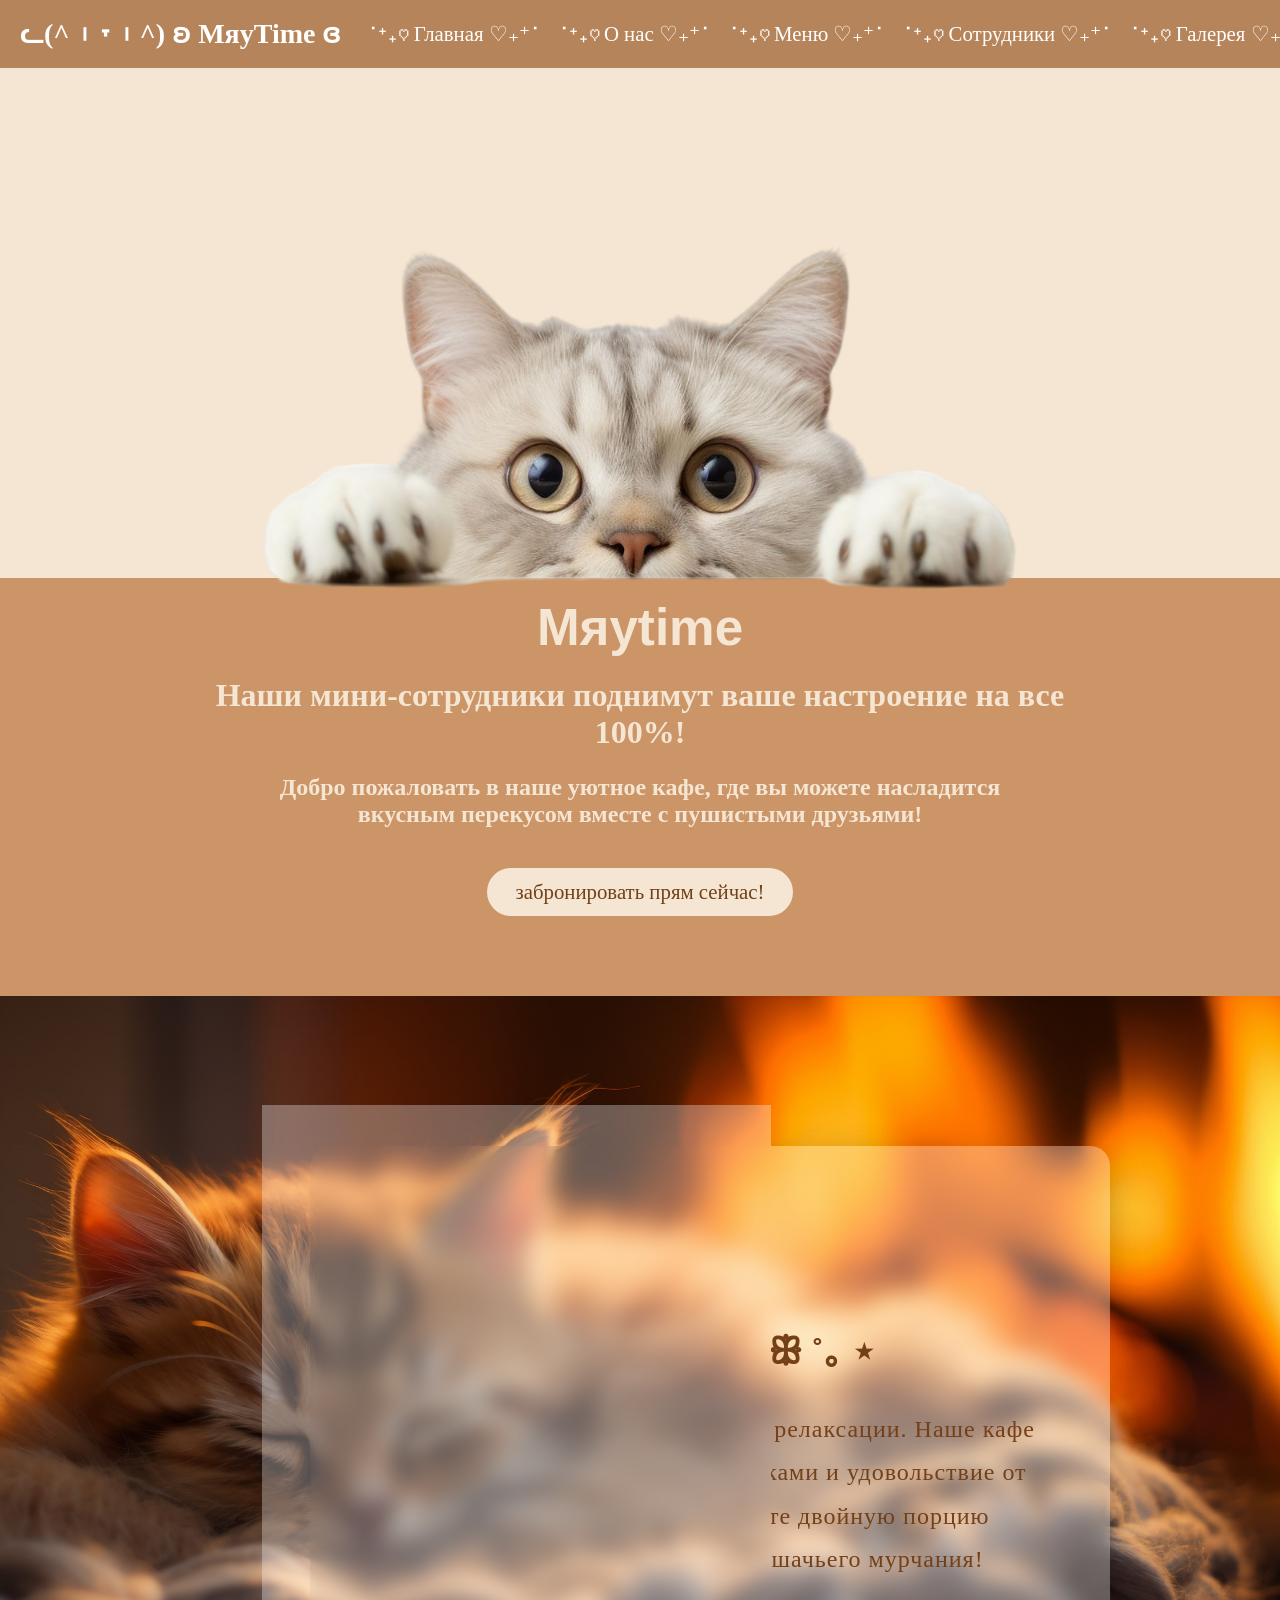
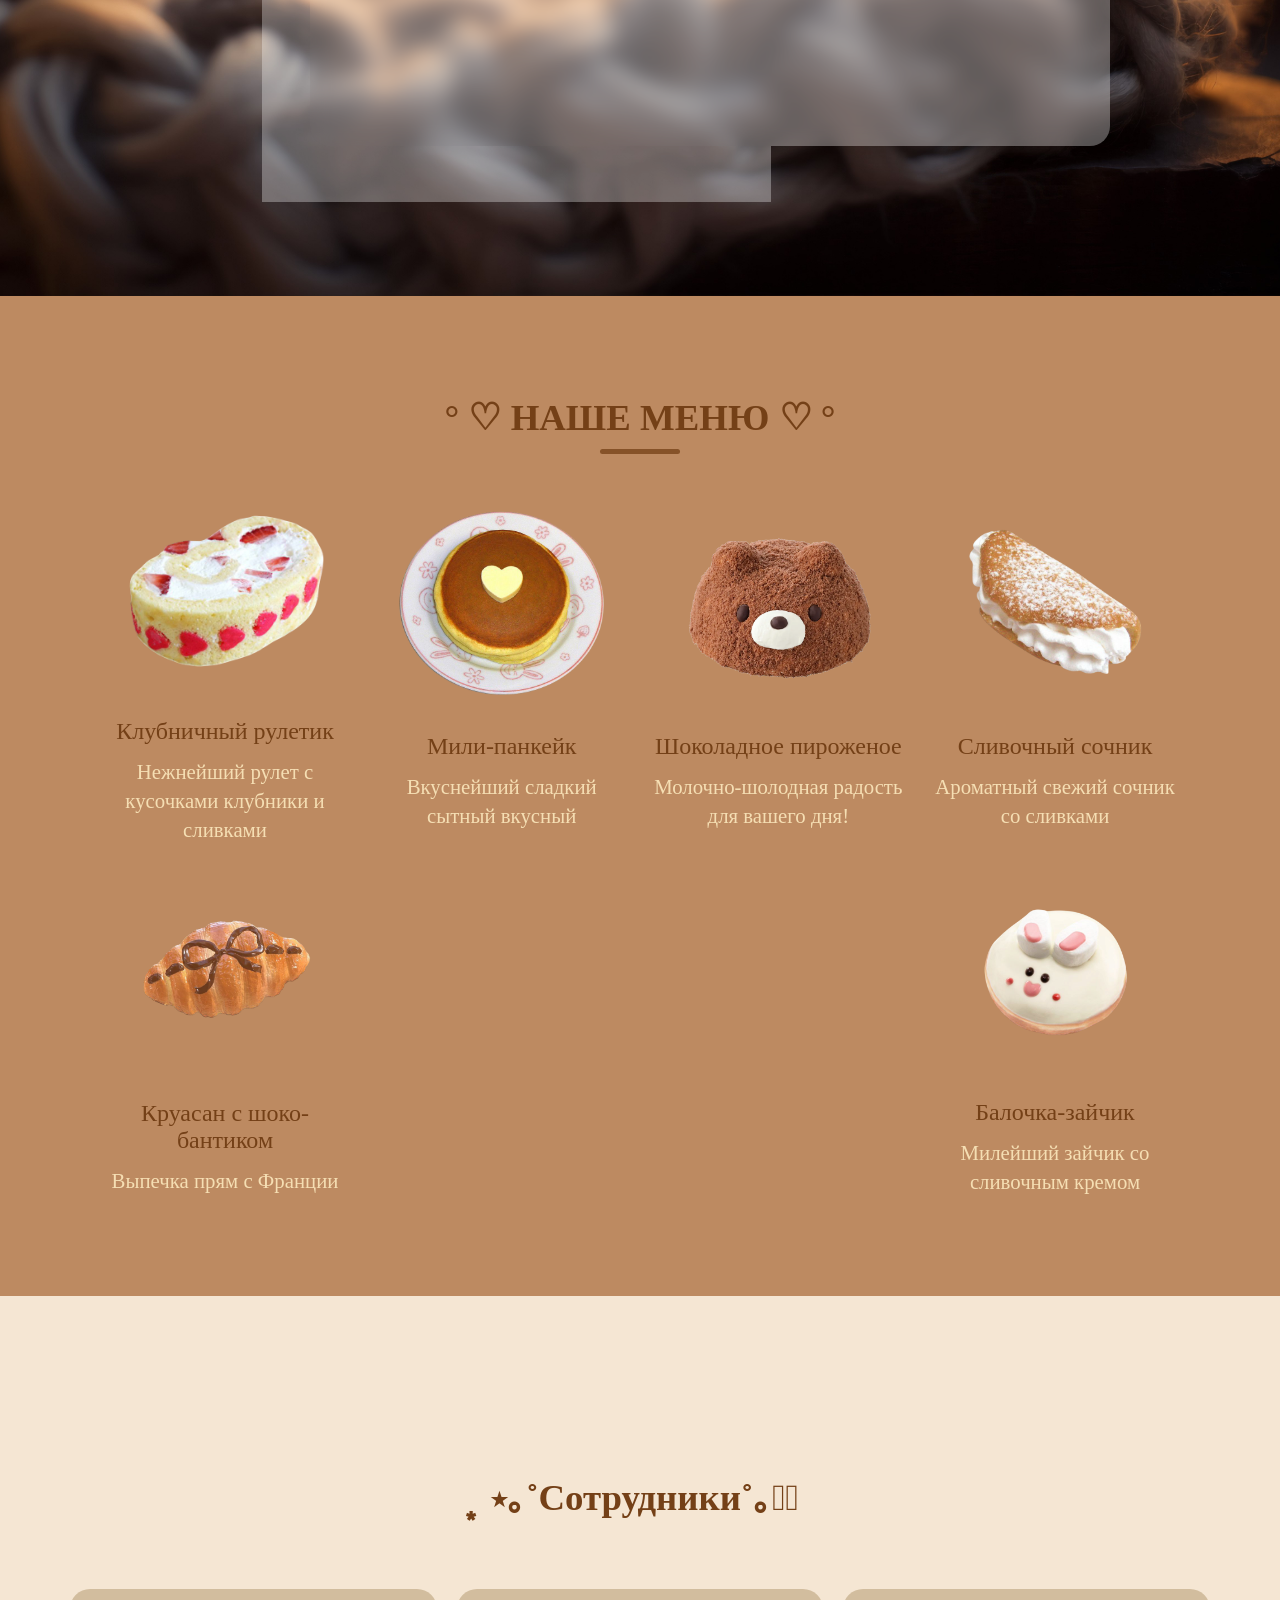
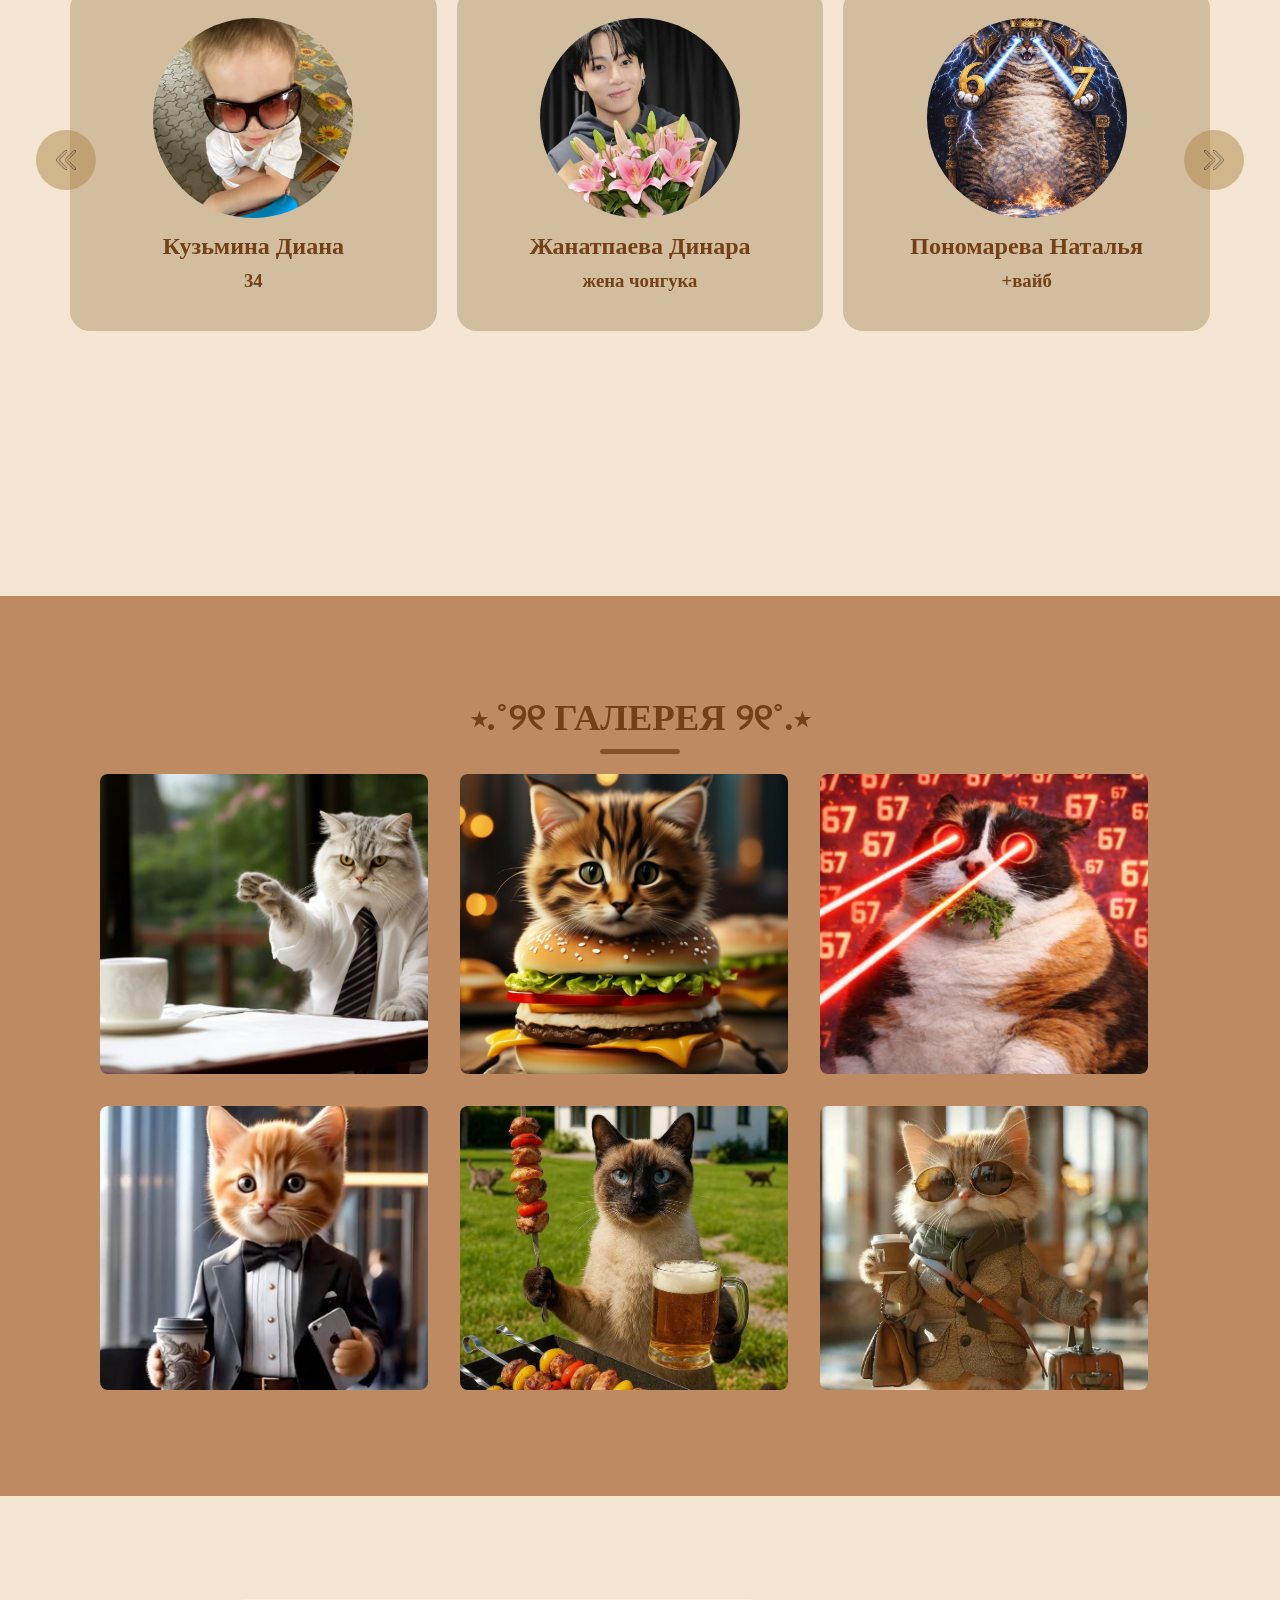
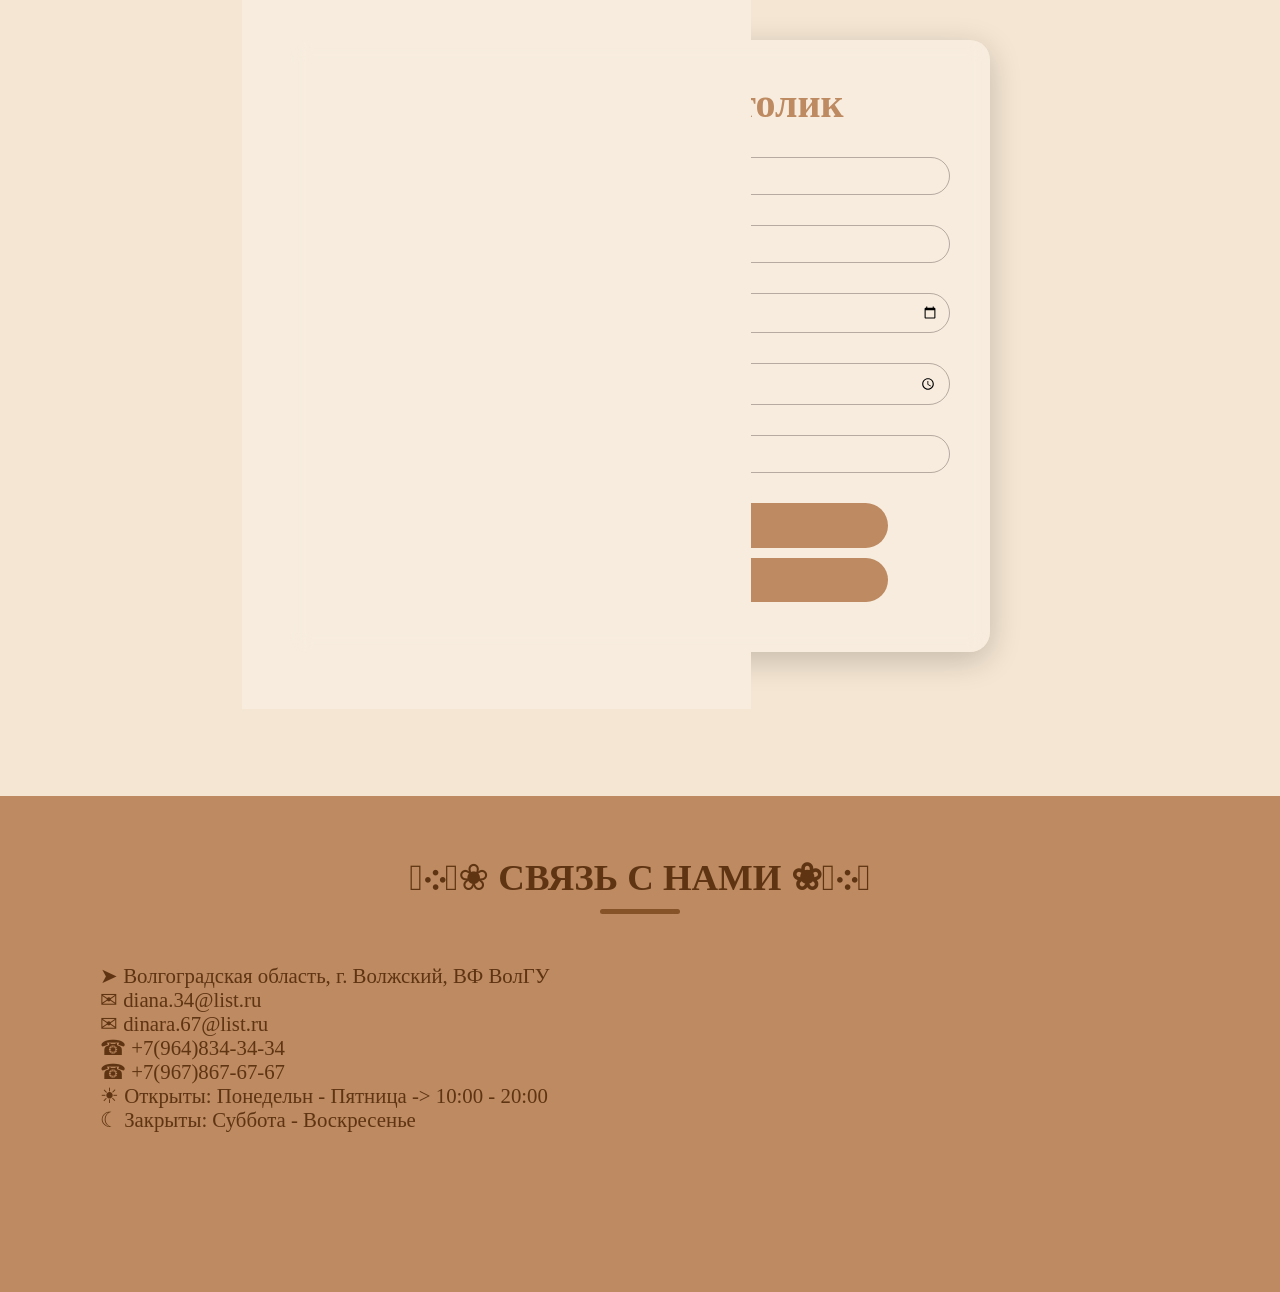
<file: index.html>
<!DOCTYPE html>
<html lang="ru">

<head>
    <meta charset="UTF-8">
    <meta name="viewport" content="width=device-width, initial-scale=1.0">
    <title>МяуTime</title>
    <link rel="stylesheet" href="style.css">
    <link rel="icon" href="/imag/icon.jpg">


</head>

<body>
    <header>
        <nav class="navigation section-content">
            <a href="#" class="logo-nav">
                <h2 class="logo-text">ᓚ(^︲˕︲^) ʚ МяуTime ɞ </h2>

            </a>
            <ul class="nav-menu">
                <li class="nav-item">
                    <a href="#home" class="nav-link"> ་⁺₊♡ Главная ♡₊⁺་</a>
                </li>
                <li class="nav-item">
                    <a href="#about" class="nav-link">་⁺₊♡ О нас ♡₊⁺་</a>
                </li>
                <li class="nav-item">
                    <a href="#menu" class="nav-link">་⁺₊♡ Меню ♡₊⁺་</a>
                </li>
                <li class="nav-item">
                    <a href="#personal" class="nav-link">་⁺₊♡ Сотрудники ♡₊⁺་</a>
                </li>
                <li class="nav-item">
                    <a href="#gallery1" class="nav-link">་⁺₊♡ Галерея ♡₊⁺་</a>
                </li>
                <li class="nav-item">
                    <a href="#booking" class="nav-link">་⁺₊♡ Бронь ♡₊⁺་</a>
                </li>
                <li class="nav-item">
                    <a href="#contact" class="nav-link">་⁺₊♡ Связь с нами ♡₊⁺་</a>
                </li>


            </ul>
        </nav>
    </header>

    <main>
        <!-- главная -->
        <section class="hero-section" , id="home">
            <div class="hero-top">
                <div class="hero-image-wrapper">
                    <img src="imag/котфон.png" alt="kitty" class="hero-image">
                </div>
            </div>
            <div class="hero-bottom">
                <div class="section-content">
                    <div class="hero-details">
                        <h2 class="title">Мяуtime</h2>
                        <h3 class="subtitle">Наши мини-сотрудники поднимут ваше настроение на все 100%!</h3>
                        <p class="description">Добро пожаловать в наше уютное кафе, где вы можете насладится вкусным
                            перекусом вместе с пушистыми друзьями!</p>
                        <div class="buttons">
                            <a href="#booking" class="button order now">забронировать прям сейчас!</a>
                        </div>
                    </div>
                </div>
            </div>
            </selection>

            <!-- О нас  -->
            <section class="about-section" , id="about">
                <div class="section-content">
                    <div class="about-details">
                        <h2 class="section-title">⋆ ｡˚ ꕥ О нас ꕥ ˚｡ ⋆</h2>
                        <p class="text">Фелинотерапия - признанный метод релаксации. Наше кафе объединило пользу общения
                            с котиками и удовольствие от вкусного кофе. Здесь вы получите двойную порцию эндорфинов: от
                            кофеина и от кошачьего мурчания!
                        </p>
                    </div>
                </div>
                </div>
            </section>

            <!-- меню -->
            <selection class="menu-section" , id="menu">
                <h2 class="section-title">° ♡ Наше меню ♡ °</h2>
                <div class="section-content">
                    <ul class="menu-list">
                        <li class="menu-item">
                            <img src="/food/strab.png" alt="Cake strabbery" class="menu-image">
                            <h3 class="name">Клубничный рулетик</h3>
                            <p class="text">Нежнейший рулет с кусочками клубники и сливками</p>
                        </li>
                        <li class="menu-item">
                            <img src="/food/pubcake.png" alt="puncake" class="menu-image">
                            <h3 class="name">Мили-панкейк</h3>
                            <p class="text">Вкуснейший сладкий сытный вкусный</p>
                        </li>
                        <li class="menu-item">
                            <img src="/food/teddy.png" alt="Choco-cake" class="menu-image">
                            <h3 class="name">Шоколадное пироженое</h3>
                            <p class="text">Молочно-шолодная радость для вашего дня!</p>
                        </li>
                        <li class="menu-item">
                            <img src="/food/sochnik.png" alt="Sochnik" class="menu-image">
                            <h3 class="name">Сливочный сочник</h3>
                            <p class="text">Ароматный свежий сочник со сливками</p>
                        </li>
                        <li class="menu-item">
                            <img src="/food/kruasan.png" alt="Coffe1" class="menu-image">
                            <h3 class="name">Круасан с шоко-бантиком</h3>
                            <p class="text">Выпечка прям с Франции </p>
                        </li>
                        <li class="menu-item">
                            <img src="/food/bulka.png" alt="choco-coffe" class="menu-image">
                            <h3 class="name">Балочка-зайчик</h3>
                            <p class="text">Милейший зайчик со сливочным кремом</p>
                        </li>
                    </ul>
                </div>
                </seection>

                <!-- персонал -->
                <section class="personal-selection" , id="personal">
                    <h2 class="selection-title">͙ ⋆｡˚Сотрудники˚｡⋆͙ </h2>
                    <div class="slider">
                        <div class="sliders">
                            <div class="slide"><img src="imag/tim.jpg" alt="">
                                <h2>Кузьмина Диана</h2>
                                <h3>34</h3>
                            </div>
                            <div class="slide"><img src="imag/chonguk.jpg" alt="">
                                <h2>Жанатпаева Динара</h2>
                                <h3>жена чонгука</h3>
                            </div>
                            <div class="slide"><img src="imag/natasha.jpg" alt="">
                                <h2>Пономарева Наталья</h2>
                                <h3>+вайб</h3>
                            </div>
                            <div class="slide"><img src="imag/sasha.jpg" alt="">
                                <h2>Спиридонова Александра</h2>
                                <h3>машина</h3>
                            </div>
                            <div class="slide"><img src="imag/arina.jpg" alt="">
                                <h2>Лойко Арина</h2>
                                <h3>пришельцы?</h3>
                            </div>
                            <div class="slide"><img src="imag/shmal.jpg" alt="">
                                <h2>Шмаль Иван</h2>
                                <h3>тиктокерский-34</h3>
                            </div>
                        </div>
                        <div class="slider-button prev">
                            <img src="imag/left.png" alt="Previous">
                        </div>
                        <div class="slider-button next">
                            <img src="imag/right.png" alt="Next">
                        </div>
                </section>

                <!-- галерея -->
                <section class="gallery-section" , id="gallery1">
                    <h2 class="section-title">⋆.˚୨୧ Галерея ୨୧˚.⋆ </h2>
                    <div class="section-content">
                        <ul class="gallery-list">
                            <li class="gallery-item">
                                <img src="gallery/biznes.jpg" alt="" class="gallery-image">
                            </li>
                            <li class="gallery-item">
                                <img src="gallery/2.jpg" alt="" class="gallery-image">
                            </li>
                            <li class="gallery-item">
                                <img src="gallery/3.jpg" alt="" class="gallery-image">
                            </li>
                            <li class="gallery-item">
                                <img src="gallery/4.jpg" alt="" class="gallery-image">
                            </li>
                            <li class="gallery-item">
                                <img src="gallery/5.jpg" alt="" class="gallery-image">
                            </li>
                            <li class="gallery-item">
                                <img src="gallery/6.jpg" alt="" class="gallery-image">
                            </li>
                        </ul>
                    </div>
                </section>


                <section class="Booking-section" id="booking">
                    <div class="wrapper">
                        <h1 class = "booking_h1">Забронировать столик</h1>
                        <form id="bookingForm">
                            <div class="inputbox">
                                <input type="text" id="name" placeholder="ФИО" required>
                            </div>
                            <div class="inputbox">
                                <input type="tel" id="phone" placeholder="Номер телефона" required>
                            </div>
                            <div class="inputbox">
                                <input type="date" id="date" required>
                            </div>
                            <div class="inputbox">
                                <input type="time" id="time" required>
                            </div>
                            <div class="inputbox">
                                <input type="number" id="tableId" placeholder="Номер столика" required>
                            </div>
                            <button type="submit" class="button_booking" id ="createBookingBtn">
                                ♡ Отправить ♡
                            </button>
                        </form>
                        <button type="submit" id="showBookingsBtn" class="button_booking">
                            Посмотреть бронирования
                        </button>
                        <div id="message"></div>
                    </div>
                </section>
                <!-- связь с нами -->
                <section class="contact-section" , id="contact">
                    <h2 class="section-title">𓂃܀𓈒❀ Связь с нами ❀𓈒܀𓂃</h2>
                    <div class="section-content">
                        <ul class="cantact-info-list">
                            <li class="contact-info">
                                <i class="location"></i>
                                <p>➤ Волгоградская область, г. Волжский, ВФ ВолГУ</p>
                            </li>
                            <li class="contact-info">
                                <i class="email"></i>
                                <p>✉ diana.34@list.ru
                                </p>
                                <p>✉ dinara.67@list.ru
                                </p>
                            </li>
                            <li class="contact-info">
                                <i class="phone"></i>
                                <p>☎ +7(964)834-34-34</p>
                                <p>☎ +7(967)867-67-67</p>
                            </li>
                            <li class="contact-info">
                                <i class="open"></i>
                                <p>☀︎ Открыты: Понедельн - Пятница -> 10:00 - 20:00</p>
                            </li>
                            <li class="contact-info">
                                <i class="close"></i>
                                <p>☾ Закрыты: Суббота - Воскресенье</p>
                            </li>
                        </ul>
                        <!-- <form action="#" class="contact-form">
                            <input type="text" placeholder="Ваше имя" class="form-input" required>
                            <input type="email" placeholder="Ваша почта" class="form-input" required>
                            <textarea placeholder="Ваше сообщение" class="form-input"></textarea>
                            <button class="button">♡Отправить♡</button>
                        </form> -->
                    </div>
            </selection>
            </div>

    </main>
    <script src="script.js"></script>
    <script src="booking.js"></script>
</body>
</html>
</file>
<file: style.css>
/* шрифт */
@font-face {
    font-family: 'MyFont';
    src: url('shrift/Chicoree\ Em.\ Bold.otf') format('truetype');
    font-weight: normal;
    font-style: normal;
}

* {
    margin: 0;
    padding: 0;
    box-sizing: border-box;
    font-family: "Pacifico", cursive;
}

h1, h2, h3, h4, h5, h6 {
    font-family: "Pacifico", cursive;
}



.navigation .logo-nav .logo-text,
.navigation .nav-menu .nav-link {
    font-family: "Pacifico", cursive;
}

html {
    scroll-behavior: smooth;
}

:root {
    /* цвета */
    --white-color: #fff;
    --pink-color: #cfae7d;
    --blue-color: #cc9568;
    --Xblue-color: #865228;
    --gray-color: #f0c0de;
    --back-color: #f5e6d3;
    --black-color: #000000;
    --light-pink-color: #bd8a61;
    --dark-color: #744017;



    /* размер шрифта */
    --font-size-s: 0.9rem;
    --font-size-n: 1rem;
    --font-size-m: 1.3rem;
    --font-size-l: 1.5rem;
    --font-size-xl: 2rem;
    --font-size-xxl: 2.3rem;
    --font-size-xxxl: 3.2rem;

    /* выделение шрифта */
    --font-weight-normal: 400;
    --font-weight-medium: 500;
    --font-weight-big: 600;
    --font-weight-verybig: 700;

    /* радиус границ */
    --border-radius-s: 8px;
    --border-radius-m: 30px;
    --border-radius-krug: 50%;

    /* макс ширина сайта */
    --site-max-width: 1555px;
}

/* Стиль всего сайта */
ul {
    list-style: none;
}

a {
    text-decoration: none;
}
section {
    width: 100%;
    box-sizing: border-box;
}
body {
    margin: 0;
    padding: 0;
    width: 100%;
    overflow-x: hidden;
}
button {
    cursor: pointer;
    border: none;
    background: none;
}

img {
    width: 100%;
}

.section-content {
    margin: 0 auto;
    padding: 0 100px;
    max-width: var(--site-max-width);
}

.section-title, h1, h2, h3, h4, h5, h6 {
    font-family: "Pacifico", cursive;
}

.section-title {
    text-align: center;
    padding: 20px 0 100px;
    text-transform: uppercase;
    font-size: var(--font-size-xxl);
}



.section-title::after {
    content: "";
    width: 80px;
    height: 5px;
    display: block;
    margin: 10px auto 0;
    border-radius: var(--border-radius-s);
    background: var(--Xblue-color);
}

/* Стиль нафигации */
header {
    position: fixed;
    width: 100%;
    z-index: 5;
    background: #a76d3dce;
}

header .navigation {
    display: flex;
    padding: 20px;
    align-items: center;
    justify-content: space-between;
}
.navigation .logo-nav {
    flex-shrink: 0;
    margin-right: auto; 
}
.navigation .logo-text {
    font-family: "Pacifico", cursive !important;
    padding-right: 20px;
}

.navigation .logo-nav .logo-text {
    color: var(--white-color);
    font-size: 28px;
    font-weight: var(--font-weight-verybig);
    line-height: 1;
}

.navigation .nav-menu {
    display: flex;
    gap: 5px;
    margin-left: auto;
}



.navigation .nav-menu .nav-link {
    padding: 13px 7px;
    color: var(--white-color);
    font-size: var(--font-size-m);
    border-radius: var(--border-radius-m);
    transition: 0.4s ease;
    white-space: nowrap;
}

.navigation .nav-menu .nav-link:hover {
    color: var(--pink-color);
    background: var(--back-color);
}


.hero-section {
    min-height: 100vh;
    display: flex;
    flex-direction: column;
    width: 100%;
}
.hero-top {
    flex: 1.5;
    background: #f5e6d3;
    display: flex;
    align-items: center;
    justify-content: center;
    padding-top: 140px;
    position: relative;
    overflow: visible;
}
.hero-image-wrapper {
    display: flex;
    justify-content: center;
    align-items: center;
    width: 100%;
    position: relative;
    top: 59px;
}
.hero-details {
    text-align: center;
    color: white;
    padding: 80px 0;
    margin-top: -60px;
    background: transparent;
}
.hero-image {
    max-width: 800px;
    width: 100%;
    height: auto;
    object-fit: contain;
    display: block;
}
.hero-bottom {
    flex: 1;
    background: #cc9568;
    display: flex;
    align-items: center;
    justify-content: center;
}
.hero-bottom .section-content {
    max-width: var(--site-max-width);
    margin: 0 auto;
    padding: 0 100px;
    width: 100%;
}
.hero-section .hero-details .title {
    font-size: var(--font-size-xxxl);
    color: var(--back-color);
    font-family: "Pacifico", sans-serif;
    margin-bottom: 20px;
}

.hero-section .hero-details .subtitle {
    margin-top: 8px;
    font-size: var(--font-size-xl);
    font-weight: var(--font-weight-big);
    color: var(--back-color);
    max-width: 80%;
    margin-left: auto;
    margin-right: auto;
}

.hero-section .hero-details .description {
    max-width: 70%;
    margin: 23px auto 40px;
    font-weight: var(--font-weight-big);
    font-size: var(--font-size-l);
    color: var(--back-color);
}

.hero-section .hero-details .buttons {
    display: flex;
    gap: 20px;
    justify-content: center;
}

.hero-section .hero-details .button {
    padding: 10px 26px;
    border: 2px solid transparent;
    color: var(--dark-color);
    border-radius: var(--border-radius-m);
    background: var(--back-color);
    font-weight: var(--font-weight-medium);
    font-size: var(--font-size-m);
    transition: 0.4s ease;
}

.hero-section .hero-details .button:hover {
    color: var(--back-color);
    border-color: var(--back-color);
    background: transparent;
}

/* вкладка о нас стиль */
.about-section {
    min-height: 100vh;
    display: flex;
    align-items: center;
    background-image: url('imag/krupnym-planom-ocarovatel-nyi-kotenok-spasii-v-odeale.jpg');
    background-size: cover;
    background-position: center;
    width: 100%;
}

.about-section .section-content {
    width: 800px;
    min-height: 600px;
    padding: 40px;
    background: rgba(255, 255, 255, 0.315);
    backdrop-filter: blur(10px);
    border-radius: 20px;
    box-shadow: 0 8px 32px rgba(0, 0, 0, 0.2);
    color: var(--dark-color);
    display: flex;

    align-items: center;
    margin-right: 170px;
    font-size: 20px;
}

.about-section .text {
    font-size: 24px;
    line-height: 1.8;
    letter-spacing: 1px;
    text-align: justify;
    max-width: 700px;
    min-height: 100px;
    text-align: center;
}

/* вкладка меня стиль */
.menu-section {
    min-height: 100vh;
    background: var(--light-pink-color);
    padding: 80px 0;
    width: 100%;
    color: var(--dark-color);
}

.menu-section .menu-list {
    display: flex;
    flex-wrap: wrap;
    padding: 10px 0 100px;
    gap: 20px;
    align-items: center;
    justify-content: space-between;
}
.menu-section .text {
    font-size: 120px;
    line-height: 1.4;
    text-align: Center;
    max-width: 700px;
}
.menu-section .menu-list .menu-item {
    display: flex;
    align-items: center;
    text-align: center;
    flex-direction: column;
    justify-content: space-between;
    width: calc(100% / 3 - 110px);
}
.menu-section .menu-list .menu-item .menu-image {
    max-width: 83%;
    aspect-ratio: 1;
    margin-bottom: 15px;
    object-fit: contain;
}
.menu-section .menu-list .menu-item .name {
    color: var(--dark-color);
    margin: 12px 0;
    font-size: var(--font-size-l);
    font-weight: var(--font-weight-normal);
}
.menu-section .menu-list .menu-item .text {
    font-size: var(--font-size-m);
    color: wheat;
}

/* стиль для персонала */
.personal-selection {
    min-height: 100vh;
    background: var(--back-color);
    padding: 80px 0;
    width: 100%;
}

.personal-selection .selection-title {
    color: var(--dark-color);
    padding: 100px 0 70px;
    text-align: center;
    font-size: var(--font-size-xxl);
}

.slider {
    display: flex;
    justify-content: center;
    align-items: center;
    position: relative;
    padding: 0 60px;
    max-width: var(--site-max-width);
    margin: 0 auto;
    width: 100%;
}

.sliders {
    display: flex;
    justify-content: center;
    align-items: center;
    gap: 20px;
    width: 100%;
    margin: 0 auto;
}

.slide {
    flex: 0 0 calc(33.333% - 20px);
    background: #916f3959;
    border-radius: 20px;
    overflow: hidden;
    text-align: center;
    display: none;
    height: 342px;
    list-style: none;
    padding: 20px;
    box-sizing: border-box;
    flex-direction: column;
    align-items: center;
    justify-content: center;
}

.slide.active {
    display: flex;
    opacity: 1;
}

.slide img {
    width: 200px;
    height: 200px;
    object-fit: cover;
    border-radius: 50%;
    margin-bottom: 15px;
}

.slide h3 {
    margin: 10px 0;
}

.slider-button {
    position: absolute;
    top: 50%;
    transform: translateY(-50%);
    background: #af874581;
    border: none;
    padding: 30px;
    border-radius: 50%;
    cursor: pointer;
    z-index: 36;
    display: flex;
    align-items: center;
    justify-content: center;
    width: 40px;
    height: 40px;
}

.slider-button:hover {
    background: var(--blue-color);
}

.slider-button.prev {
    left: 36px;
}

.slider-button.next {
    right: 36px;
}

.slider-button img {
    width: 20px;
    height: 20px;
    object-fit: contain;
    opacity: 1;
}

/* стиль для галереи */
.gallery-section {
    min-height: 100vh;
    padding: 80px 0;
    width: 100%;
}
.section-title {
    text-align: center;
    padding: 20px 0 20px;
    text-transform: uppercase;
    font-size: var(--font-size-xxl);
}

.gallery-section .gallery-list {
    display: flex;
    flex-wrap: wrap;
    gap: 32px;
}

.gallery-section .gallery-list .gallery-item {
    width: calc(100% / 3 - 32px);
    border-radius: var(--border-radius-s);
    overflow: hidden;
    position: relative;
}

/* сама картинка */
.gallery-section .gallery-list .gallery-item .gallery-image {
    width: 100%;
    height: 100%;
    object-fit: cover;
    display: block;
    transition: transform 0.3s ease;
}

.gallery-section .gallery-list .gallery-item:hover .gallery-image {
    transform: scale(1.1);
}

/* стиль для связь с нами */
.contact-section {
    padding: 60px 0 80px;
    background: var(--light-pink-color);
    width: 100%;
}
.contact-section .section-content {
    display: flex;
    gap: 40px;
    align-items: flex-start;
    justify-content: space-between;
    max-width: var(--site-max-width);
    margin: 0 auto;
    padding: 0 100px;
    flex-wrap: wrap;
}
.contact-section .section-title {
    text-align: center;
    padding: 0 0 50px;
    color: #5f3412;
    font-size: var(--font-size-xxl);
}
.contact-section .cantact-info-list {
    flex: 1;
    min-width: 280px;
}
.contact-section .contact-info-list .contact-info {
    display: flex;
    gap: 15px;
    margin: 20px 0;
    align-items: center;
}
.contact-section .cantact-info-list .contact-info p {
    color: #5f3412;
    font-size: var(--font-size-m);
    margin: 0;
}
/* .contact-section .contact-form .form-input {
    width: 100%;
    height: 50px;
    padding: 0 13px;
    outline: none;
    margin-bottom: 16px;
    background: rgba(218, 184, 145, 0.836);
    border-radius: 20px;
    border: 3px solid rgba(218, 184, 145, 0.836);
}
.contact-section .contact-form {
    flex: 1;
    max-width: 50%;
}
.contact-section .contact-form .form-input {
    width: 100%;
    height: 50px;
    padding: 0 13px;
    outline: none;
    margin-bottom: 16px;
    background: rgba(218, 184, 145, 0.836);
    border-radius: 20px;
    border: 3px solid rgba(218, 184, 145, 0.836);
}
.contact-section .contact-form textarea.form-input {
    height: 100px;
    padding: 12px;
    resize: vertical;
}

.contact-section .contact-form .button {
    padding: 10px;
    color: #5f3412;
    font-size: var(--font-size-m);
    font-weight: var(--font-weight-medium);
    background: rgba(212, 161, 102, 0.425);
    border-radius: var(--border-radius-m);
    border: 1px solid rgba(212, 161, 102, 0.692);
    transition: 0.3s ease;
}

.contact-section .contact-form .button:hover {
    color: var(--back-color);
    background: transparent;
} */

/* для макс ширины пикселей */
@media screen and (max-width: 900px) {
    :root {
        --font-size-m: 1rem;
        --font-size-l: 1.3rem;
        --font-size-xl: 1.5rem;
        --font-size-xxl: 1.8rem;
    }

    .navigation .nav-menu {
        display: block;
        position: fixed;
        left: 0;
        top: 0;
        width: 300px;
        height: 100%;
        display: flex;
        flex-direction: column;
        align-items: center;
        padding-top: 100px;
        background: var(--white-color);
    }

    .navigation .nav-menu .nav-link {
        color: var(--black-color);
        display: block;
        margin-top: 17px;
        font-size: var(--font-size-l);
    }
}
.Booking-section {
    display: flex;
    justify-content: center;
    align-items: center;
    min-height: 100vh;
    background: var(--back-color);;

}
.wrapper {
    width: 700px;
    padding: 40px;
    background: rgba(255, 255, 255, 0.25);  
    backdrop-filter: blur(10px); 
    border-radius: 20px;
    box-shadow: 0 8px 32px rgba(0, 0, 0, 0.2); 
    color: #333;
    justify-content: center;
    align-items: center;
}
.wrapper h1{
    font-size: 40px;
    text-align: center;
    color:#bd8a61;
}
.wrapper .inputbox{
    width: 100%;
    margin: 30px 0;

}
.inputbox input{
    width: 100%;
    height: 100%;
    padding: 10px 10px;  
    background: transparent;
    border: 1px solid #1f13154d;
    border-radius: 40px;
    font-size: 14px;  
    outline: none;
}
.inputbox input::placeholder{
    color:rgb(37, 9, 9);
}
a.back:hover {
    background:rgba(0, 0, 0, 0.719);
}
.button_booking{
    display: block;
    text-align: center;
    width: 80%;
    padding: 12px;
    margin: 10px auto;
    border: none;
    border-radius: 40px;
    background: #bd8a61;
    color:#744017;
    font-size: 17px;
    cursor: pointer;
    transition: 0.3s;
}
</file>
